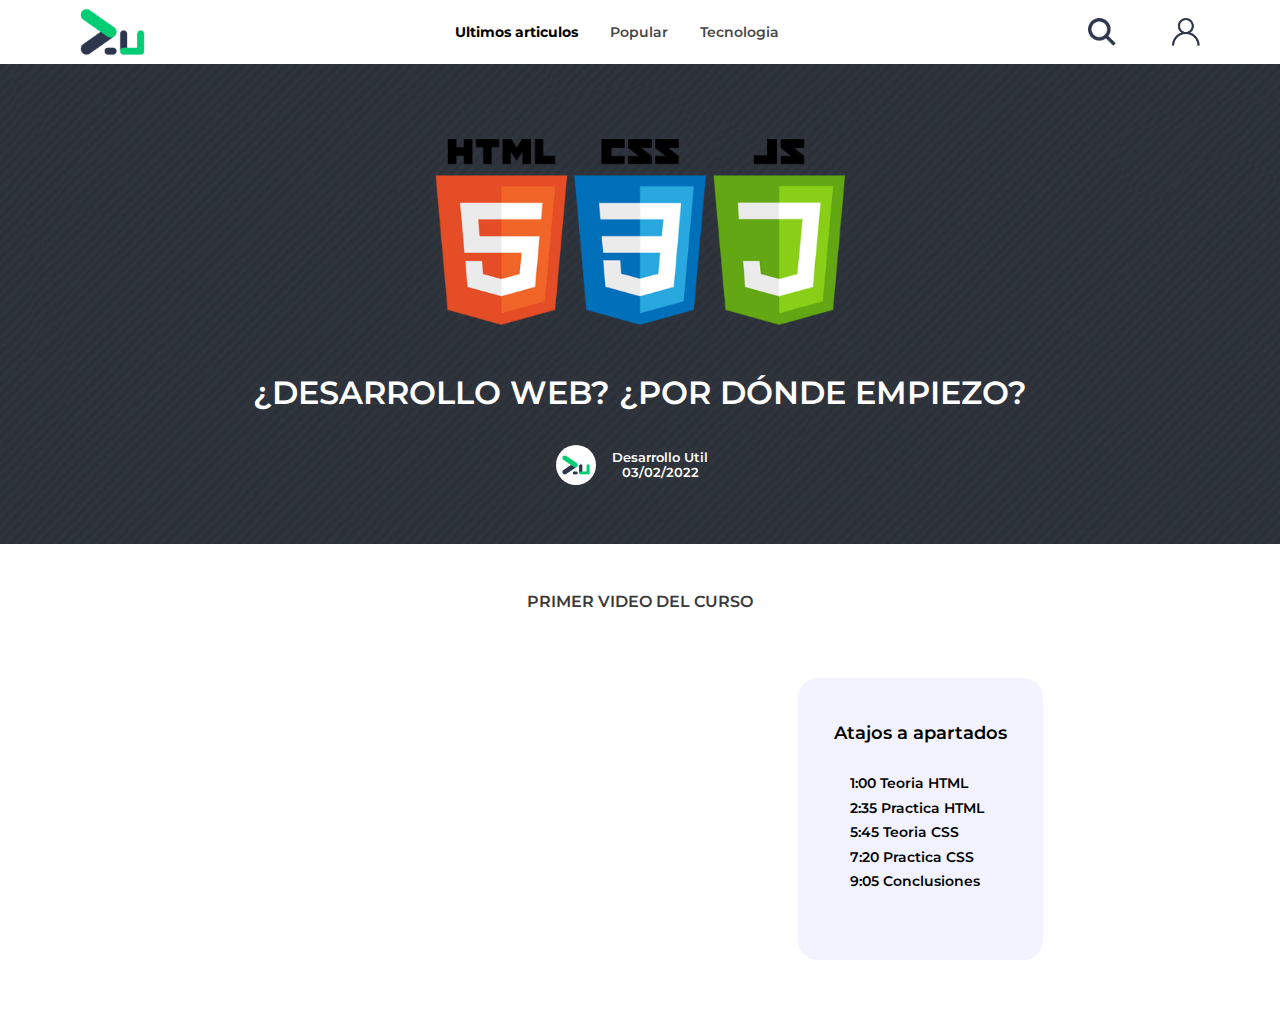
<file: index.html>
<!DOCTYPE html>
<html lang="es-ES">

<head>
  <meta charset="UTF-8" />
  <meta name="viewport" content="width=device-width, initial-scale=1.0" />
  <meta name="description" content="Esta es la descripcion de mi pagina web" />
  <link rel="stylesheet" type="text/css" href="styles/practica.css" />
  <link rel="stylesheet" type="text/css" href="styles/resets.css" />
  <link href="https://fonts.googleapis.com/css2?family=Montserrat:wght@400;500;600;700&display=swap" rel="stylesheet" />
  <title>DesarrolloUtil - Blog</title>
</head>

<body>
  <header>
    <a class="logo" href="practica.html">
      <img src="img/Logo.png" alt="" />
    </a>
    <nav>
      <a class="ultimos" href=""><span>Ultimos articulos</span></a>
      <a href=""><span>Popular</span></a>
      <a href=""><span>Tecnologia</span></a>
    </nav>
    <div class="opciones">
      <img id="search" src="img/Search.png" alt="" />
      <div id="user">
        <img src="img/User.png" alt="" />
        <div class="userMenu">
          <a href="">Login</a>
          <a href="registro.html">Registro</a>
        </div>
      </div>
    </div>
  </header>
  <main>
    <section class="sctBanner">
      <img class="banner" src="img/Banner.png" alt="" />
      <h1>¿DESARROLLO WEB? ¿POR DÓNDE EMPIEZO?</h1>
      <div class="escritor">
        <div class="avatar">
          <img src="img/Logo.png" alt="" />
        </div>
        <div class="descripcion">
          <span>Desarrollo Util</span>
          <span>03/02/2022</span>
        </div>
      </div>
    </section>
    <section class="info">
      <div class="divVideo">
        <span id="tituloVideo">Primer video del curso</span>
        <div class="videoCurso">
          <iframe width="560" height="315" src="https://www.youtube.com/embed/U_xswUo1cU4" title="YouTube video player" frameborder="0"
            allow="accelerometer; autoplay; clipboard-write; encrypted-media; gyroscope; picture-in-picture" allowfullscreen></iframe>
          <div class="indiceVideo">
            <span id="tituloAtajos">Atajos a apartados</span>
            <ol>
              <li>1:00 Teoria HTML</li>
              <li>2:35 Practica HTML</li>
              <li>5:45 Teoria CSS</li>
              <li>7:20 Practica CSS</li>
              <li>9:05 Conclusiones</li>
              <li></li>
            </ol>
          </div>
        </div>
      </div>
    </section>
  </main>
  <footer></footer>
</body>

</html>
</file>
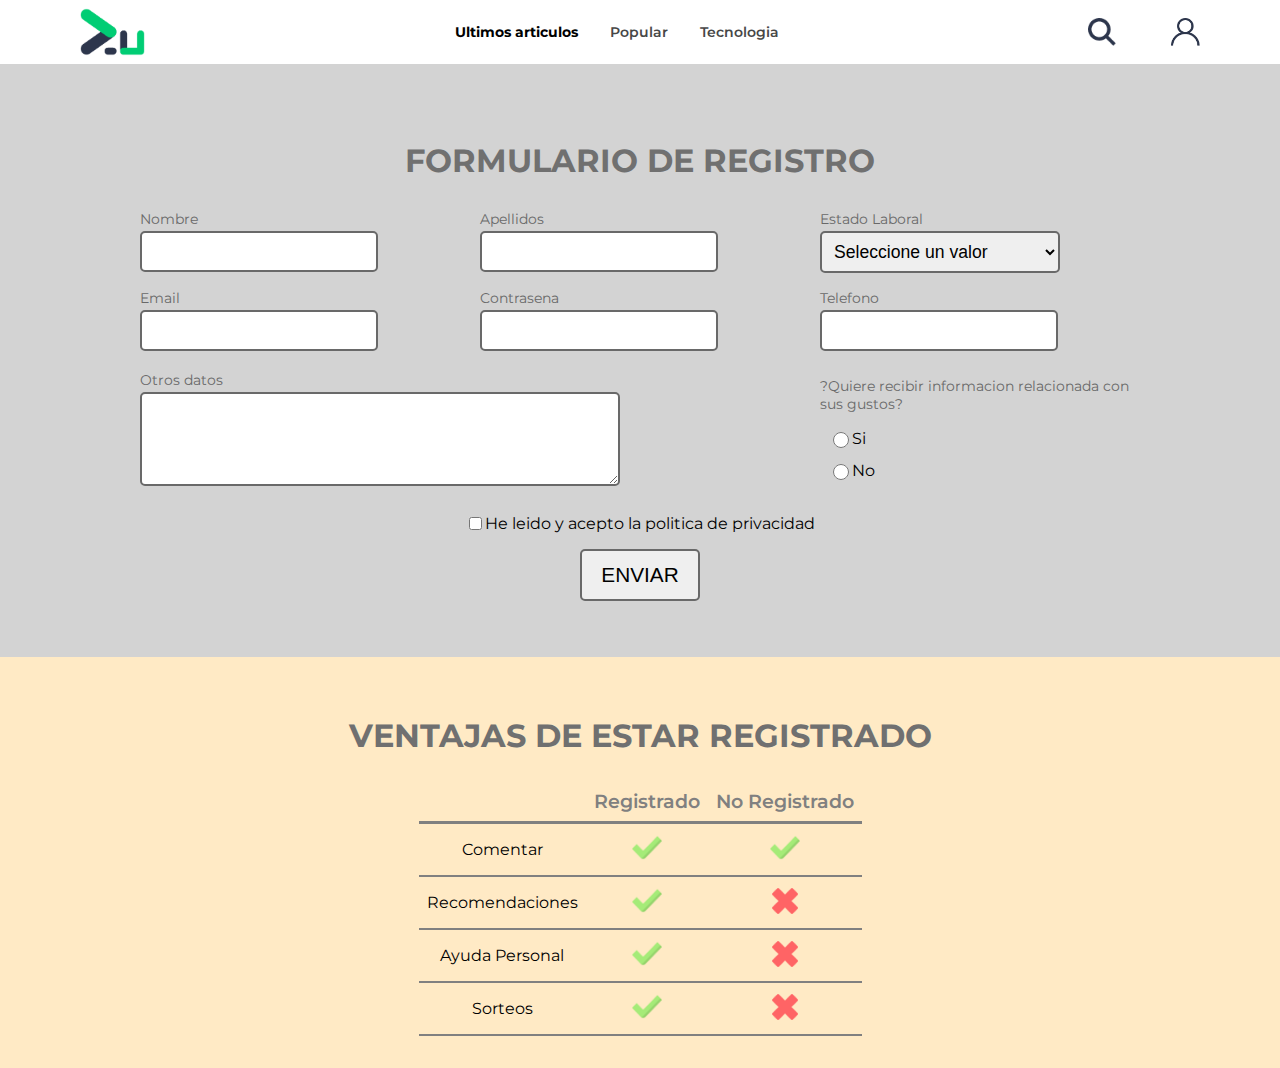
<file: registro.html>
<!DOCTYPE html>
<html lang="es-ES">

<head>
  <meta charset="UTF-8" />
  <meta name="viewport" content="width=device-width, initial-scale=1.0" />
  <meta name="description" content="Esta es la descripcion de mi pagina web" />
  <link rel="stylesheet" type="text/css" href="styles/practica.css" />
  <link rel="stylesheet" type="text/css" href="styles/resets.css" />
  <link rel="stylesheet" type="text/css" href="styles/registro.css" />
  <link href="https://fonts.googleapis.com/css2?family=Montserrat:wght@400;500;600;700&display=swap" rel="stylesheet" />
  <title>Registro</title>
</head>

<body>
  <header>
    <a class="logo" href="index.html"><img src="img/Logo.png" alt="" /></a>
    <nav>
      <a id="ultimos" href=""><span>Ultimos articulos</span></a>
      <a href=""><span>Popular</span></a>
      <a href=""><span>Tecnologia</span></a>
    </nav>
    <div class="opciones">
      <img id="search" src="img/Search.png" alt="" />
      <img id="user" src="img/User.png" alt="" />
      <!-- <div class="userMenu">
                <a href="">Login</a>
                <a href="">Registro</a>
            </div> -->
    </div>
  </header>
  <main>
    <!-- SECCION DEL FORMULARIO -->
    <section>
      <h1>Formulario de Registro</h1>
      <form action="">
        <div class="field">
          <label for="">Nombre</label>
          <input type="text" name="nombre" id="" required autocomplete />
        </div>
        <div class="field">
          <label for="">Apellidos</label>
          <input type="text" name="apellidos" id="" required autocomplete />
        </div>
        <div class="field">
          <label for="">Estado Laboral</label>
          <select name="" id="">
            <option selected disabled value="">Seleccione un valor</option>
            <option value="">Desempleado</option>
            <option value="">Trabajando</option>
            <option value="">Trabajando por cuenta ajena</option>
          </select>
        </div>
        <div class="field">
          <label for="">Email</label>
          <input type="email" name="email" id="" required autocomplete />
        </div>
        <div class="field">
          <label for="">Contrasena</label>
          <input type="password" name="password" id="" required autocomplete />
        </div>
        <div class="field">
          <label for="">Telefono</label>
          <input type="number" name="telefono" id="telefono" required autocomplete />
        </div>
        <div class="textbox">
          <label for="">Otros datos</label>
          <textarea name="" id="" cols="30" rows="10"></textarea>
        </div>
        <div class="gustos">
          <label for="">?Quiere recibir informacion relacionada con sus gustos?</label>
          <div>
            <input type="radio" name="gustos" id="" required autocomplete />Si
          </div>
          <div>
            <input type="radio" name="gustos" id="" required autocomplete />No
          </div>
        </div>
        <div class="privacidad">
          <input type="checkbox" name="" id="" required />
          <label for="">He leido y acepto la politica de privacidad</label>
        </div>
        <div class="submit">
          <button>ENVIAR</button>
        </div>
      </form>
    </section>
    <!-- SECCION DE LA TABLA COMPARATIVA -->
    <section class="sctVentajas">
      <h2>Ventajas de estar registrado</h2>
      <div class="cntTable">
        <table cellspacing="0">
          <tr>
            <th></th>
            <th>Registrado</th>
            <th>No Registrado</th>
          </tr>
          <tr>
            <td align="center">Comentar</td>
            <td align="center"><img src="img/tick.png" alt="" /></td>
            <td align="center"><img src="img/tick.png" alt="" /></td>
          </tr>
          <tr>
            <td align="center">Recomendaciones</td>
            <td align="center"><img src="img/tick.png" alt="" /></td>
            <td align="center"><img src="img/cross.png" alt="" /></td>
          </tr>
          <tr>
            <td align="center">Ayuda Personal</td>
            <td align="center"><img src="img/tick.png" alt="" /></td>
            <td align="center"><img src="img/cross.png" alt="" /></td>
          </tr>
          <tr>
            <td align="center">Sorteos</td>
            <td align="center"><img src="img/tick.png" alt="" /></td>
            <td align="center"><img src="img/cross.png" alt="" /></td>
          </tr>
        </table>
      </div>
    </section>
  </main>
  <footer></footer>
</body>

</html>
</file>
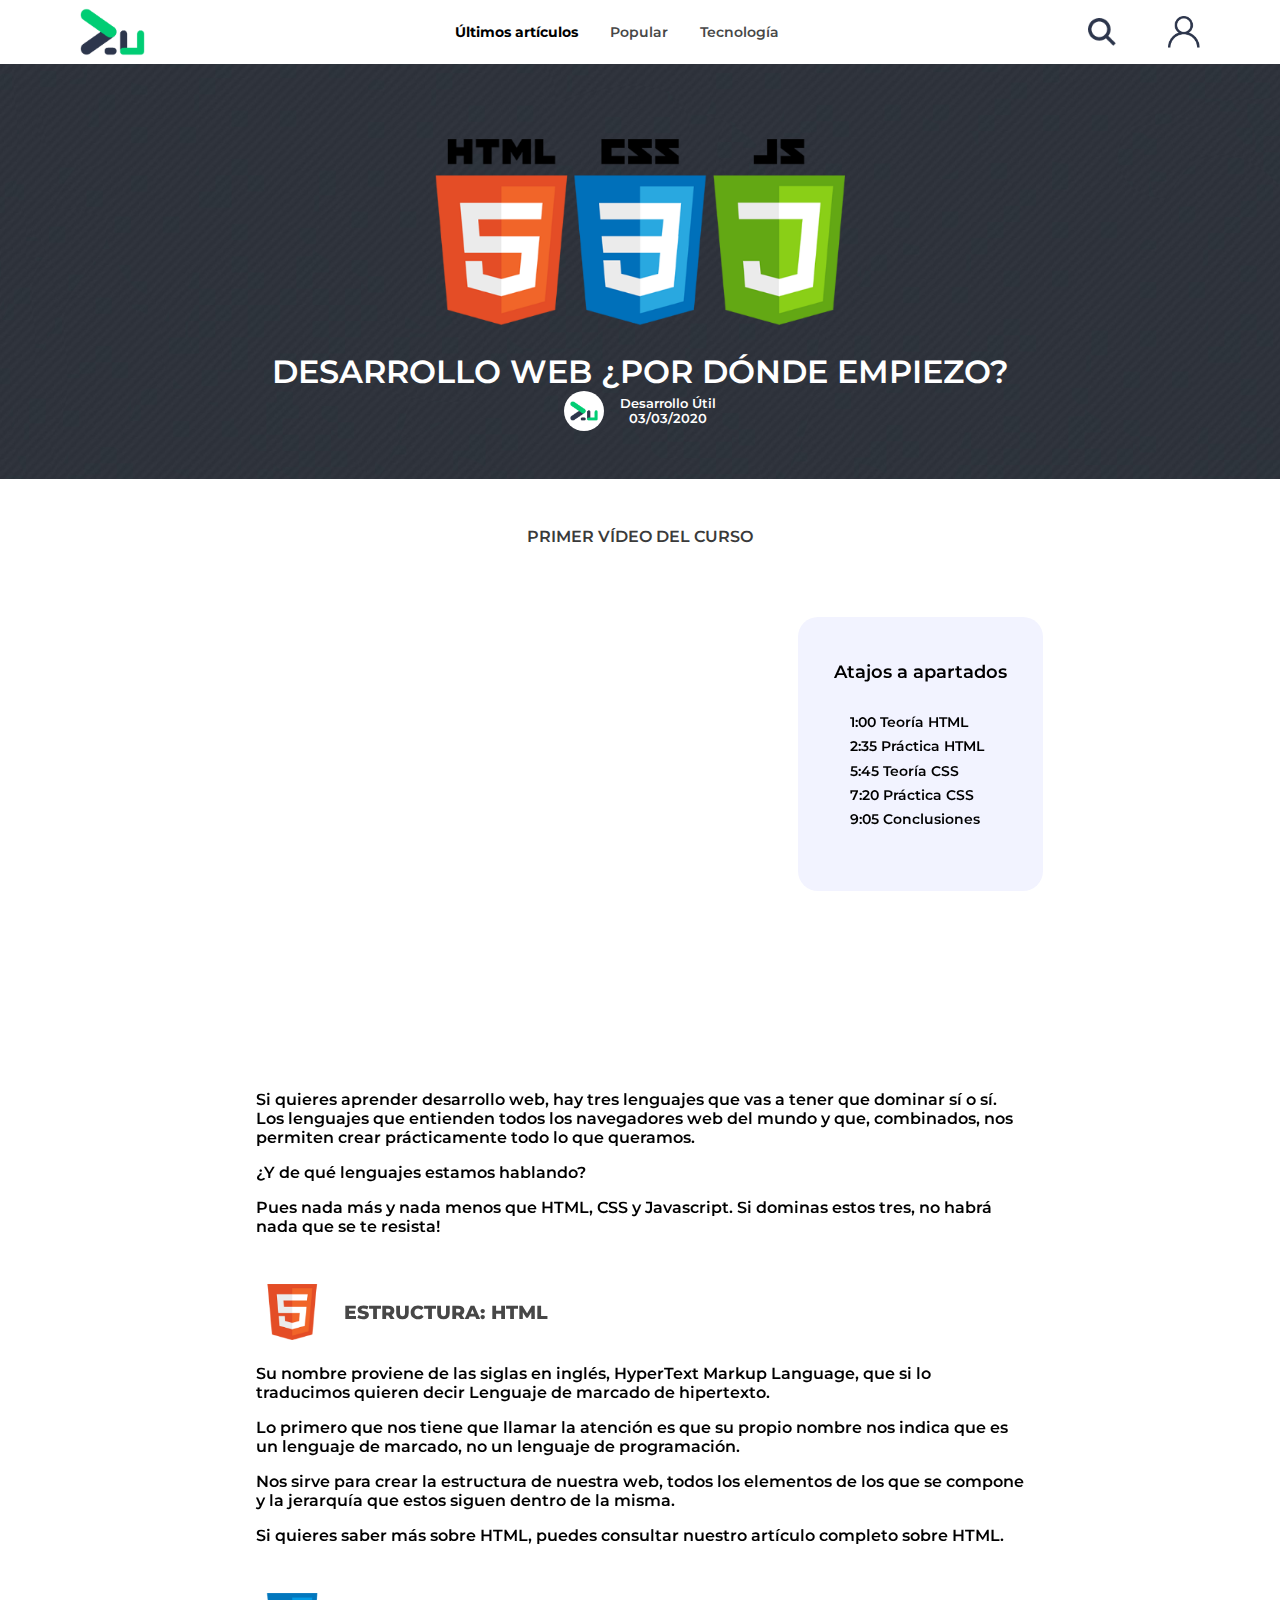
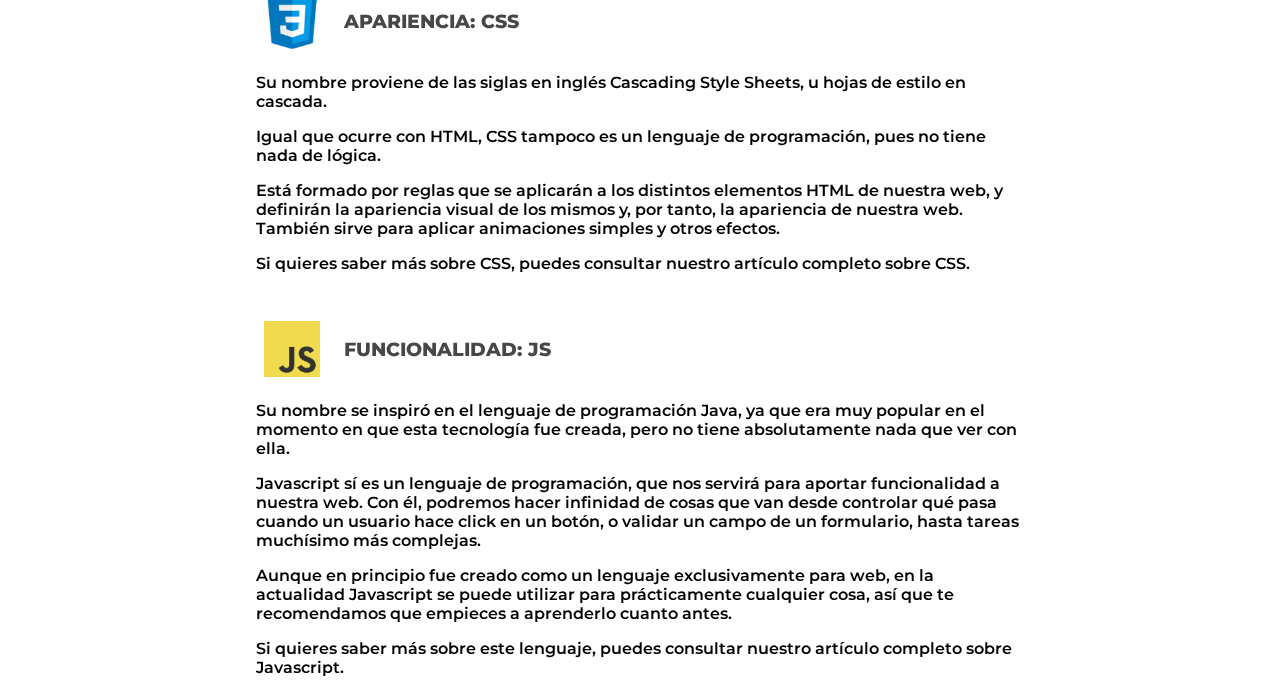
<file: img/practica8-html-y-css-master/practica8.html>
<!DOCTYPE html>
<html lang="es-ES">

<head>
	<meta charset="UTF-8">
	<meta name="viewport" content="width=device-width, initial-scale=1.0">
	<meta name="description" content="Esta descripción es la que aparece en los buscadores debajo de la URL" />
	<link href="./styles/practica8.css" rel="stylesheet" type="text/css" />
	<link href="./styles/resets.css" rel="stylesheet" type="text/css" />
	<link href="https://fonts.googleapis.com/css?family=Montserrat:300,500,600,700,800&display=swap" rel="stylesheet">
	<title>Blog-DesarrolloÚtil</title>
</head>

<body>
	<header>
		<a href="" class='logo'>
			<img src="./img/Logo.png" />
		</a>
		<nav>
			<a class="ultimos" href="">Últimos artículos</a>
			<a href="">Popular</a>
			<a href="">Tecnología</a>
		</nav>
		<div class="options">
			<img src="./img/Search.png" />
			<img src="./img/User.png" />
			<!-- <div class="userMenu">
				<a href="">Login</a>
				<a href="">Registrarme</a>
			</div> -->
		</div>

	</header>
	<main>
		<section class="sctBanner">
			<img class="banner" src="img/Banner.png" />
			<h1>DESARROLLO WEB ¿POR DÓNDE EMPIEZO?</h1>
			<div class="escritor">
				<div class="avatar">
					<img src="img/Logo.png" />
				</div>
				<div class="descripcion">
					<span>Desarrollo Útil</span>
					<span>03/03/2020</span>
				</div>
			</div>
		</section>
		<section class="info">
			<div class="divVideo">
				<span id="tituloVideo">Primer vídeo del curso</span>
				<div class="videoCurso">
					<iframe width="560" height="315" src="https://www.youtube.com/embed/WyFYzRB-f8g" frameborder="0"
						allow="accelerometer; autoplay; encrypted-media; gyroscope; picture-in-picture"
						allowfullscreen></iframe>
					<div class="indiceVideo">
						<span id="tituloAtajos">Atajos a apartados</span>
						<ol>
							<li>1:00 Teoría HTML</li>
							<li>2:35 Práctica HTML</li>
							<li>5:45 Teoría CSS</li>
							<li>7:20 Práctica CSS</li>
							<li>9:05 Conclusiones</li>
						</ol>
					</div>
				</div>
			</div>
		</section>
		<article>
			<p>Si quieres aprender desarrollo web, hay tres lenguajes que vas a tener que dominar sí o sí. Los lenguajes
				que entienden
				todos los navegadores web del mundo y que, combinados, nos permiten crear prácticamente todo lo que
				queramos.</p>
			<p>¿Y de qué lenguajes estamos hablando?</p>
			<p>Pues nada más y nada menos que HTML, CSS y Javascript. Si dominas estos tres, no habrá nada que se te
				resista!</p>

			<div class="subtitle">
				<img src="img/html.png">
				<span>Estructura: HTML</span>
			</div>

			<p>Su nombre proviene de las siglas en inglés, HyperText Markup Language, que si lo traducimos quieren decir
				Lenguaje de
				marcado de hipertexto.</p>
			<p>Lo primero que nos tiene que llamar la atención es que su propio nombre nos indica que es un lenguaje de
				marcado, no un
				lenguaje de programación.</p>
			<p>Nos sirve para crear la estructura de nuestra web, todos los elementos de los que se compone y la
				jerarquía que estos
				siguen dentro de la misma.</p>
			<p>Si quieres saber más sobre HTML, puedes consultar nuestro artículo completo sobre HTML.</p>

			<div class="subtitle">
				<img src="img/css.png">
				<span>Apariencia: CSS</span>
			</div>

			<p>Su nombre proviene de las siglas en inglés Cascading Style Sheets, u hojas de estilo en cascada.</p>

			<p>Igual que ocurre con HTML, CSS tampoco es un lenguaje de programación, pues no tiene nada de lógica.</p>

			<p>Está formado por reglas que se aplicarán a los distintos elementos HTML de nuestra web, y definirán la
				apariencia visual
				de los mismos y, por tanto, la apariencia de nuestra web. También sirve para aplicar animaciones simples y
				otros
				efectos.</p>

			<p>Si quieres saber más sobre CSS, puedes consultar nuestro artículo completo sobre CSS.</p>

			<div class="subtitle">
				<img src="img/js.png">
				<span>Funcionalidad: JS</span>
			</div>

			<p>Su nombre se inspiró en el lenguaje de programación Java, ya que era muy popular en el momento en que esta
				tecnología
				fue creada, pero no tiene absolutamente nada que ver con ella.</p>

			<p>Javascript sí es un lenguaje de programación, que nos servirá para aportar funcionalidad a nuestra web. Con
				él, podremos
				hacer infinidad de cosas que van desde controlar qué pasa cuando un usuario hace click en un botón, o
				validar un campo
				de un formulario, hasta tareas muchísimo más complejas.</p>

			<p>Aunque en principio fue creado como un lenguaje exclusivamente para web, en la actualidad Javascript se
				puede utilizar
				para prácticamente cualquier cosa, así que te recomendamos que empieces a aprenderlo cuanto antes.</p>

			<p>Si quieres saber más sobre este lenguaje, puedes consultar nuestro artículo completo sobre Javascript.</p>
		</article>
	</main>
</body>

</html>
</file>
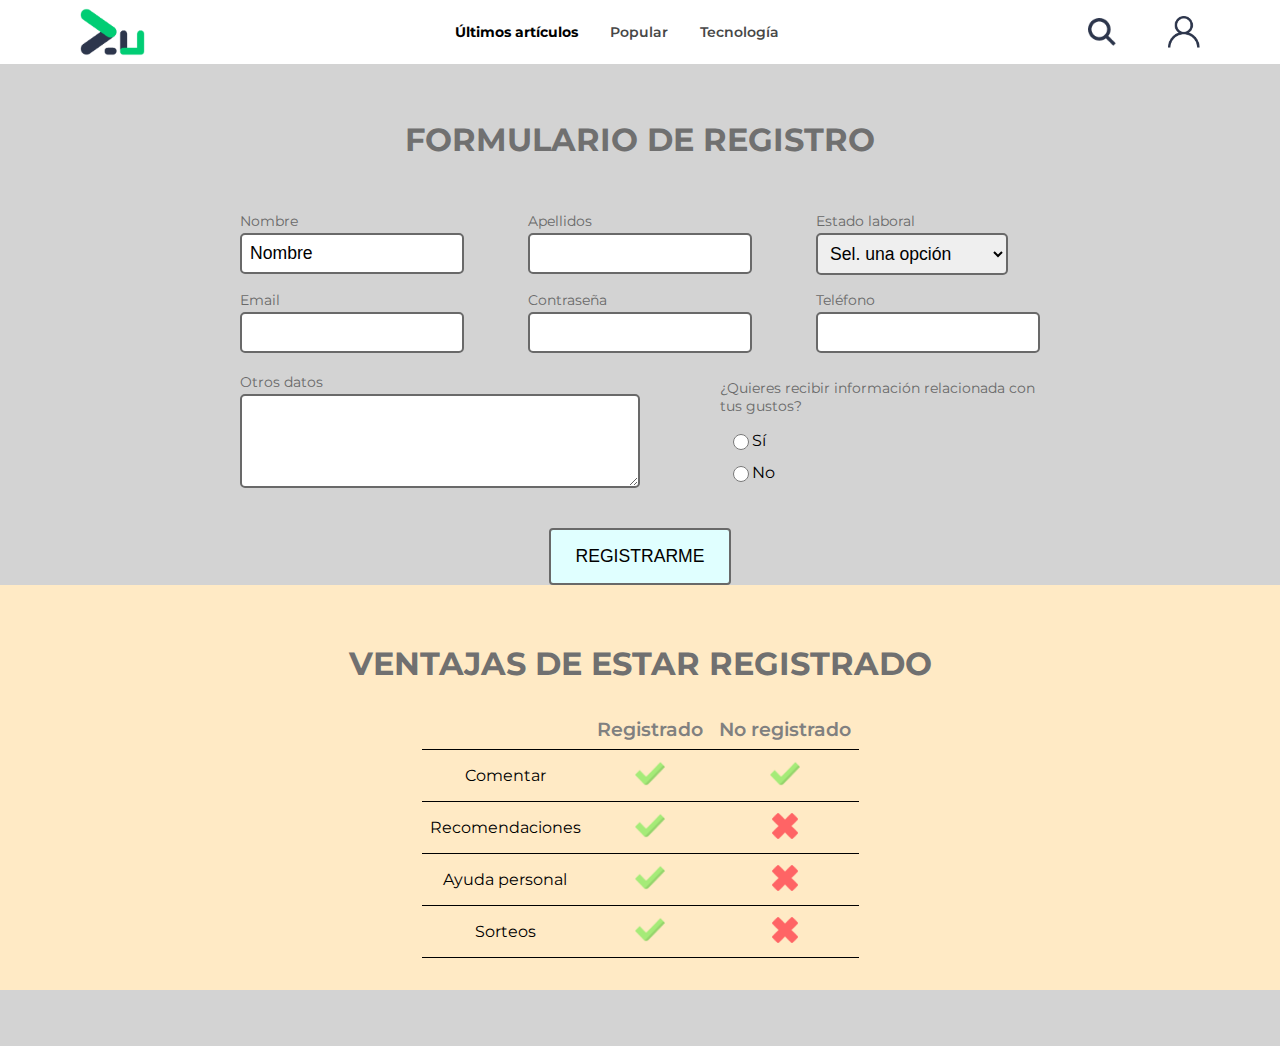
<file: img/practica8-html-y-css-master/registro.html>
<!DOCTYPE html>
<html lang="es-ES">

<head>
	<meta charset="UTF-8">
	<meta name="viewport" content="width=device-width, initial-scale=1.0">
	<meta name="description" content="Esta descripción es la que aparece en los buscadores debajo de la URL" />
	<link href="./styles/practica8.css" rel="stylesheet" type="text/css" />
	<link href="./styles/formulario.css" rel="stylesheet" type="text/css" />
	<link href="./styles/resets.css" rel="stylesheet" type="text/css" />
	<link href="https://fonts.googleapis.com/css?family=Montserrat:300,500,600,700,800&display=swap" rel="stylesheet">
	<title>Registro</title>
</head>

<body>
	<header>
		<a href="" class='logo'>
			<img src="./img/Logo.png" />
		</a>
		<nav>
			<a class="ultimos" href="">Últimos artículos</a>
			<a href="">Popular</a>
			<a href="">Tecnología</a>
		</nav>
		<div class="options">
			<img src="./img/Search.png" />
			<img src="./img/User.png" />
			<!-- <div class="userMenu">
					<a href="">Login</a>
					<a href="">Registrarme</a>
				</div> -->
		</div>

	</header>
	<main>
		<!-- SECCIÓN DEL FORMULARIO -->
		<section>
			<h1>Formulario de registro</h1>
			<form>
				<div class='field'>
					<label>Nombre</label>
					<input name='nombre' type='name' required value="Nombre" placeholder='Nombre' autocomplete />
				</div>
				<div class='field'>
					<label>Apellidos</label>
					<input name='apellidos' type='name' autocomplete />
				</div>
				<div class='field'>
					<label>Estado laboral</label>
					<select name='estadoLaboral' required>
						<option selected disabled>Sel. una opción</option>
						<option>Desempleado</option>
						<option>Trabajador</option>
						<option>Trabajador por cuenta ajena</option>
					</select>
				</div>
				<div class='field'>
					<label>Email</label>
					<input name='Email' type='email' autocomplete />
				</div>
				<div class='field'>
					<label>Contraseña</label>
					<input name='Contraseña' type='password' autocomplete />
				</div>
				<div class='field'>
					<label>Teléfono</label>
					<input name='Telefono' type='number' autocomplete />
				</div>
				<div class='textBox'>
					<label>Otros datos</label>
					<textarea></textarea>
				</div>
				<div class='gustos'>
					<label>¿Quieres recibir información
						relacionada con tus gustos?</label>
					<div><input name='gustos' type='radio' />Sí</div>
					<div><input name='gustos' type='radio' />No</div>
				</div>
				<div class='submit'>
					<button>
						REGISTRARME
					</button>
				</div>
			</form>
		</section>
		<!-- SECCIÓN TABLA COMPARATIVA -->
		<section class='sctVentajas'>
			<h2>Ventajas de estar registrado</h2>
			<div class='cntTable'>
				<table cellspacing='0'>
					<tr>
						<th></th>
						<th>Registrado</th>
						<th>No registrado</th>
					</tr>
					<tr>
						<td align='center'>Comentar</td>
						<td align='center'><img src='img/tick.png' /></td>
						<td align='center'><img src='img/tick.png' /></td>
					</tr>
					<tr>
						<td align='center'>Recomendaciones</td>
						<td align='center'><img src='img/tick.png' /></td>
						<td align='center'><img src='img/cross.png' /></td>
					</tr>
					<tr>
						<td align='center'>Ayuda personal</td>
						<td align='center'><img src='img/tick.png' /></td>
						<td align='center'><img src='img/cross.png' /></td>
					</tr>
					<tr>
						<td align='center'>Sorteos</td>
						<td align='center'><img src='img/tick.png' /></td>
						<td align='center'><img src='img/cross.png' /></td>
					</tr>
				</table>
			</div>
		</section>
	</main>
</body>

</html>
</file>
<file: styles/practica.css>
body {
    font-family: 'Montserrat', sans-serif;
}

/* HEADER */
header {
    display: flex;
    justify-content: space-between;

    height: 4rem;
    padding: 0 5rem;

    background-color: white;
}

.logo {
    display: flex;
    align-items: center;
}

.logo img {
    height: 3rem;
}

nav {
    display: flex;
    align-items: center;
}

nav a {
    font-size: 0.9rem;
    font-weight: 600;

    display: flex;
    align-items: center;

    height: 100%;
    padding: 0 1rem;

    color: #474747;
}

.ultimos {
    font-weight: 700;

    color: black;
}

.opciones {
    position: relative;

    display: flex;
    align-items: center;
    justify-content: space-between;

    width: 7rem;
}

.opciones img {
    height: 1.75rem;
}

#search {
    height: 1.75rem;
}

#user {
    display: flex;
    justify-content: center;
    align-items: center;
    height: 100%;
}

#user:hover .userMenu {
    max-height: 6rem;
}

.userMenu {
    position: absolute;
    top: 4rem;
    right: -0.5rem;

    display: flex;
    overflow: hidden;
    flex-direction: column;

    max-height: 0;

    transition: max-height ease 0.5s 0.1s;

    background-color: lightblue;
}

.userMenu a {
    padding: 0.75rem 2rem;
}

/* MAIN */

/*** BANNER ***/
.sctBanner {
    display: flex;
    align-items: center;
    flex-direction: column;
    justify-content: center;

    padding: 3rem 0;

    background-image: url("../img/BackgroundBanner.png");
}

.banner {
    height: 15rem;
}

h1 {
    font-weight: 600;
    font-size: 2rem;

    color: white;
}

.escritor {
    display: flex;
    align-items: center;
}

.avatar {
    display: flex;
    align-items: center;
    justify-content: center;

    width: 2.5rem;
    height: 2.5rem;

    border-radius: 50%;
    background-color: white;
}

.avatar img {
    height: 1.25rem;
}

.descripcion {
    font-size: 0.8rem;
    font-weight: 600;

    display: flex;
    flex-direction: column;

    padding: 1rem;

    color: white;
    text-align: center;
}

/*** ARTICULO ***/

.info {
    padding: 3rem 0;
}

.divVideo {
    display: flex;
    align-items: center;
    flex-direction: column;
}

#tituloVideo {
    font-weight: 600;

    padding-bottom: 3rem;

    text-transform: uppercase;

    color: rgb(58, 58, 58);
}

.videoCurso {
    display: flex;
    align-items: center;
    justify-content: center;
}

.videoCurso iframe {
    height: 20rem;

    border-radius: 10px;
}

.indiceVideo {
    display: flex;
    flex-direction: column;

    margin: 0 3rem;
    padding: 2.75rem 2.25rem;

    border-radius: 20px;
    background-color: #f2f3ff;
}

#tituloAtajos {
    font-size: 1.1rem;
    font-weight: 600;

    margin-bottom: 0.75rem;
}

ol {
    display: flex;
    align-items: left;
    flex-direction: column;
}

li {
    font-size: 0.9rem;
    font-weight: 600;

    padding: 0.2rem;
    padding-left: 1rem;
}
</file>
<file: styles/registro.css>
body {
    font-family: 'Montserrat', sans-serif;
}

/* HEADER */
header {
    display: flex;
    justify-content: space-between;

    height: 4rem;
    padding: 0 5rem;

    background-color: white;
}

.logo {
    display: flex;
    align-items: center;
}

.logo img {
    height: 3rem;
}

nav {
    display: flex;
    align-items: center;
}

nav a {
    font-size: 0.9rem;
    font-weight: 600;

    display: flex;
    align-items: center;

    height: 100%;
    padding: 0 1rem;

    color: #474747;
}

#ultimos {
    font-weight: 700;

    color: black;
}

.opciones {
    position: relative;

    display: flex;
    align-items: center;
    justify-content: space-between;

    width: 7rem;
}

#search {
    height: 1.75rem;
}

#user {
    height: 1.8rem;
}

.userMenu {
    position: absolute;
    right: -0.5rem;
    bottom: -5.35rem;

    display: flex;
    flex-direction: column;

    background-color: lightblue;
}

.userMenu a {
    padding: 0.75rem 2rem;
}

/* MAIN */

section {
    padding: 3.5rem 0;

    background-color: lightgray;
}

h1 {
    font-size: 2rem;
    font-weight: bold;

    text-align: center;
    text-transform: uppercase;

    color: #707070;
}

form {
    display: flex;
    flex-wrap: wrap;
    justify-content: space-between;

    width: 100%;
    padding: 0 1rem;
    max-width: 1000px;

    margin-left: auto;
    margin-right: auto;
}

.field {
    display: flex;
    flex-direction: column;

    width: 20rem;
    margin: 0.5rem 0;
}

.field label {
    font-size: 0.9rem;

    margin-bottom: 0.2rem;

    color: #696969;

}

.field input {
    font-size: 1.1rem;

    width: 70%;
    height: 2.2rem;
    padding-left: 0.5rem;

    border: 2px solid #696969;
    border-radius: 5px;
}

.field select {
    font-size: 1.1rem;

    width: 15rem;
    height: 2.6rem;
    padding-left: 0.5rem;

    border: 2px solid #696969;
    border-radius: 5px;
}

/* .field::after {
    content: '-';
    background-color: beige;
}

.field::before {
    content: '-';
    background-color: beige;
} */

#telefono:focus {
    background-color: #c0c0c0;
}

.textbox {
    display: flex;
    flex-direction: column;

    width: 30rem;
    margin: 0.75rem 0;
}

.textbox label {
    font-size: 0.9rem;

    margin-bottom: 0.2rem;

    color: #696969;
}

textarea {
    font-size: 1.1rem;

    max-width: 100%;
    height: 5rem;
    max-height: 15rem;
    padding-top: 0.5rem;
    padding-left: 0.5rem;

    border: 2px solid #696969;
    border-radius: 5px;
}

.gustos {
    display: flex;
    flex-direction: column;
    justify-content: space-around;

    width: 20rem;
    margin: 0.75rem 0;
}

.gustos label {
    font-size: 0.9rem;

    margin-bottom: 0.2rem;

    color: #696969;
}

.gustos div {
    display: flex;
    justify-content: flex-start;

    padding-left: 0.5rem;

}

.gustos div input {
    width: 1rem;
    height: 1rem;

    cursor: pointer;
}

.privacidad {
    display: flex;
    justify-content: center;

    width: 100%;
    margin-top: 1rem;
    margin-left: auto;
    margin-right: auto;
}

.submit {
    display: flex;
    justify-content: center;

    width: 100%;
    margin-top: 1rem;
    margin-left: auto;
    margin-right: auto;
}

.submit button {
    font-size: 1.3rem;
    padding: 0.75rem 1.2rem;

    border: 2px solid #696969;
    border-radius: 5px;
}

/* TABLA */

.sctVentajas {
    padding: 2rem 0;

    background-color: #ffeac5;
}

.cntTable {
    display: flex;
    justify-content: center;

    width: 100%;
    max-width: 800px;

    margin: 0 auto;
}

h2 {
    font-size: 2rem;
    font-weight: bold;

    text-align: center;
    text-transform: uppercase;

    color: #707070;
}

th {
    font-size: 1.2rem;
    font-weight: 600;

    padding: 0.5rem;

    color: gray;
    border-bottom: 3px solid gray;
}

td {
    padding: 0.5rem;

    border-bottom: 2px solid gray;
}
</file>
<file: img/practica8-html-y-css-master/styles/practica8.css>
html{
	font-family: 'Montserrat', sans-serif;
}

/*HEADER*/
header{
	display: flex;
	justify-content: space-between;

	box-sizing: border-box;
	width: 100%;
	height: 4rem;
	padding: 0 5rem;

	background-color: white;
}

.logo{
	display: flex;
	align-items: center;
	justify-content: center;
}

.logo img{
	height: 3rem;
}

nav{
	display: flex;
	align-items: center;
}

nav a{
	font-size: 0.9rem;
	font-weight: 600;

	display: flex;
	align-items: center;

	height: 100%;
	padding: 0 1rem;

	color: #474747;
}

.ultimos{
	font-weight: 700;

	color: black;
}

.options{
	position: relative;

	display: flex;
	align-items: center;
	justify-content: space-between;

	width: 7rem;
}

.options img:first-child{
	width: 1.75rem;
}

.options img{
	width: 2rem;
}

.userMenu{
	position: absolute;
	right: 0;
	bottom: -5.35rem;

	display: flex;
	flex-direction: column;

	background-color: lightgray;
}

.userMenu a{
	padding: 0.75rem 2rem;
}

/*MAIN*/

/***BANNER***/

.sctBanner{
	display: flex;
	align-items: center;
	flex-direction: column;
	justify-content: center;

	padding: 3rem 0;

	background-image: url('../img/BackgroundBanner.png');
}

.banner{
	height: 15rem;
}

h1{
	font-size: 2rem;
	font-weight: 600;

	color: white;
}

.escritor{
	display: flex;
	align-items: center;
}

.avatar{
	display: flex;
	align-items: center;
	justify-content: center;

	width: 2.5rem;
	height: 2.5rem;

	border-radius: 50%;
	background-color: white;
}

.avatar img{
	height: 1.25rem;
}

.descripcion{
	font-size: 0.8rem;
	font-weight: 600;

	display: flex;
	flex-direction: column;

	padding-left: 1rem;

	text-align: center;

	color: white;
}

/***ARTÍCULO***/

.info{
	padding: 3rem 0;
}

.divVideo{
	display: flex;
	align-items: center;
	flex-direction: column;
}

#tituloVideo{
	font-weight: 600;

	padding-bottom: 3rem;

	text-transform: uppercase;

	color: rgb(58, 58, 58);
}

.videoCurso{
	display: flex;
	align-items: center;
	justify-content: center;
}

.videoCurso iframe{
	height: 20rem;

	border-radius: 10px;
}

.indiceVideo{
	display: flex;
	flex-direction: column;

	margin: 0 3rem;
	padding: 2.75rem 2.25rem;

	border-radius: 20px;
	background-color: #f2f3ff;
}

#tituloAtajos{
	font-size: 1.1rem;
	font-weight: 600;

	margin-bottom: 0.75rem;
}

ol{
	display: flex;
	align-items: left;
	flex-direction: column;
}

li{
	font-size: 0.9rem;
	font-weight: 600;

	padding: 0.2rem;
	padding-left: 1rem;
}

/*** FUERA DE CAMARA ***/


article{
	font-weight: 600;

	width: 60%;
	margin: auto;
	padding-top: 7rem;
}

.subtitle{
	display: flex;
	align-items: center;

	margin-top: 3rem;
	margin-bottom: 1.5rem;
	padding-left: 0.5rem;
}

.subtitle img{
	height: 3.5rem;
}

.subtitle span{
	font-size: 1.2rem;
	font-weight: 800;

	padding-left: 1.5rem;

	text-transform: uppercase;

	color: #474747;
}
</file>
<file: img/practica8-html-y-css-master/styles/formulario.css>
main{
	padding: 3.5rem 0;

	background-color: lightgray;
}

h1{
	font-size: 2rem;
	font-weight: bold;

	text-align: center;
	text-transform: uppercase;

	color: #707070;
}

form{
	display: flex;
	flex-wrap: wrap;
	justify-content: space-between;

	width: 100%;
	max-width: 800px;
	margin-top: 2.8rem;
	margin-right: auto;
	margin-left: auto;
}

.field{
	display: flex;
	flex-direction: column;

	width: 14rem;
	margin: 0.5rem 0;
}

.field label{
	font-size: 0.9rem;

	margin-bottom: 0.2rem;

	color: #696969;
}

.field input{
	font-size: 1.1rem;

	height: 2.2rem;
	padding-left: 0.5rem;

	border: 2px solid #696969;
	border-radius: 5px;
}

.field select{
	font-size: 1.1rem;

	width: 12rem;
	height: 2.6rem;
	padding-left: 0.5rem;

	border: 2px solid #696969;
	border-radius: 5px;
}

.textBox{
	display: flex;
	flex-direction: column;

	width: 25rem;
	margin: 0.75rem 0;
}

textarea{
	font-size: 1.1rem;

	max-width: 100%;
	height: 5rem;
	max-height: 15rem;
	padding-top: 0.5rem;
	padding-left: 0.5rem;

	border: 2px solid #696969;
	border-radius: 5px;
}

.textBox label{
	font-size: 0.9rem;

	margin-bottom: 0.2rem;

	color: #696969;
}

.gustos{
	display: flex;
	flex-direction: column;
	justify-content: space-around;

	width: 20rem;
	margin: 0.75rem 0;
}

.gustos label{
	font-size: 0.9rem;

	margin-bottom: 0.2rem;

	color: #696969;
}

.gustos div{
	display: flex;
	justify-content: flex-start;

	width: 100%;
	padding-left: 0.5rem;
}

.gustos div input{
	width: 1rem;
	height: 1rem;
}

.submit{
	display: flex;
	justify-content: center;

	width: 100%;
	margin-top: 1.75rem;
}

.submit button{
	font-size: 1.1rem;

	padding: 1rem 1.5rem;

	cursor: pointer;

	border: 2px solid #696969;
	border-radius: 4px;
	background-color: lightcyan;
}

/* TABLA */

.sctVentajas{
	padding: 2rem 0;

	background-color: #ffeac5;
}

.cntTable{
	display: flex;
	justify-content: center;

	width: 100%;
	max-width: 800px;
	margin-right: auto;
	margin-left: auto;
}

h2{
	font-size: 2rem;
	font-weight: bold;

	text-align: center;
	text-transform: uppercase;

	color: #707070;
}

th{
	font-size: 1.2rem;
	font-weight: 600;

	padding: 0.5rem;

	color: gray;
	border-bottom: 1px solid black;
}

td{
	padding: 0.5rem;

	border-bottom: 1px solid black;
}
</file>
<file: styles/resets.css>
body {
    margin: 0;
}

a{
    text-decoration: none;
    color: inherit;
}

ol{
    padding-inline-start: 0;
}

li{
    list-style-type: none;
}
</file>
<file: img/practica8-html-y-css-master/styles/resets.css>
body{
	margin: 0;
}

h1{
	margin: 0;
}

a{
	text-decoration: none;

	color: inherit;
}

ol{
	padding-inline-start: 0;
}
li{
	list-style: none;
}
textarea{
	font: inherit;
}
input{
	border: none;
}

button{
	border: none;
}
</file>
